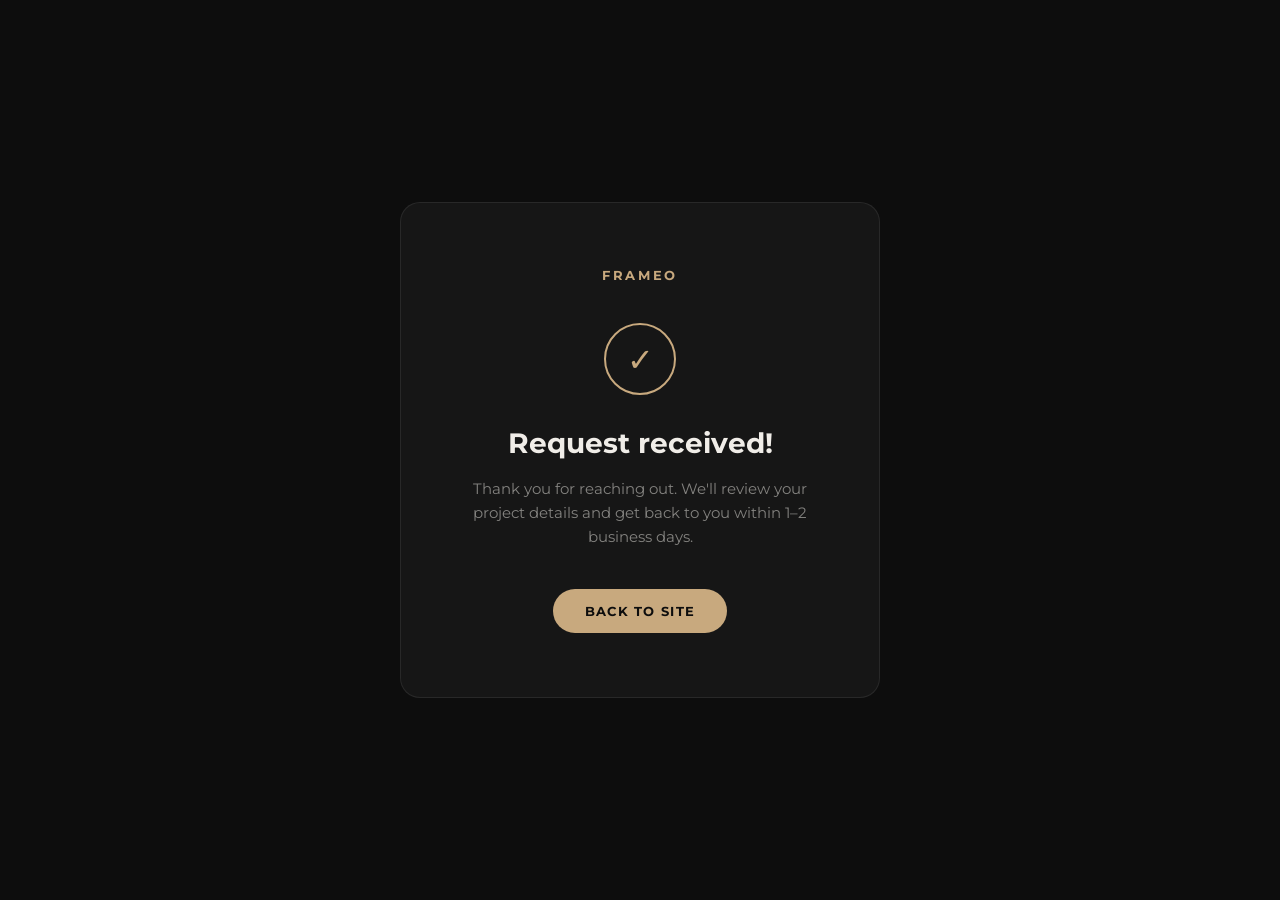
<file: thank-you.html>
<!DOCTYPE html>
<html lang="en">
<head>
  <meta charset="UTF-8">
  <meta name="viewport" content="width=device-width, initial-scale=1.0">
  <title>Thank You — FRAMEO</title>
  <link rel="stylesheet" href="https://fonts.googleapis.com/css2?family=Montserrat:wght@400;600;700&display=swap">
  <style>
    *, *::before, *::after { box-sizing: border-box; margin: 0; padding: 0; }

    :root {
      --bg: #0d0d0d;
      --surface: #161616;
      --border: rgba(255,255,255,0.08);
      --text: #f0ede8;
      --muted: rgba(240,237,232,0.5);
      --accent: #c8a97e;
    }

    body {
      font-family: 'Montserrat', sans-serif;
      background: var(--bg);
      color: var(--text);
      min-height: 100vh;
      display: flex;
      flex-direction: column;
      align-items: center;
      justify-content: center;
      padding: 24px;
    }

    .card {
      background: var(--surface);
      border: 1px solid var(--border);
      border-radius: 20px;
      padding: 64px 48px;
      max-width: 480px;
      width: 100%;
      text-align: center;
    }

    .check {
      width: 72px;
      height: 72px;
      border-radius: 50%;
      border: 2px solid var(--accent);
      display: flex;
      align-items: center;
      justify-content: center;
      margin: 0 auto 32px;
      color: var(--accent);
      font-size: 32px;
    }

    .logo {
      font-size: 13px;
      font-weight: 700;
      letter-spacing: 0.2em;
      text-transform: uppercase;
      color: var(--accent);
      margin-bottom: 40px;
    }

    h1 {
      font-size: 28px;
      font-weight: 700;
      margin-bottom: 16px;
      line-height: 1.2;
    }

    p {
      color: var(--muted);
      font-size: 15px;
      line-height: 1.6;
      margin-bottom: 40px;
    }

    .btn {
      display: inline-block;
      background: var(--accent);
      color: #0d0d0d;
      font-family: 'Montserrat', sans-serif;
      font-weight: 700;
      font-size: 13px;
      letter-spacing: 0.1em;
      text-transform: uppercase;
      text-decoration: none;
      padding: 14px 32px;
      border-radius: 100px;
      border: none;
      cursor: pointer;
      transition: opacity 0.2s;
    }
    .btn:hover { opacity: 0.85; }

    @media (max-width: 480px) {
      .card { padding: 40px 24px; }
      h1 { font-size: 22px; }
    }
  </style>
</head>
<body>
  <div class="card">
    <div class="logo">FRAMEO</div>
    <div class="check">✓</div>
    <h1>Request received!</h1>
    <p>Thank you for reaching out. We'll review your project details and get back to you within 1–2 business days.</p>
    <button class="btn" onclick="window.close(); window.location.href='https://tinapolyakova27-hub.github.io/frameo/';">
      Back to site
    </button>
  </div>
</body>
</html>
</file>
